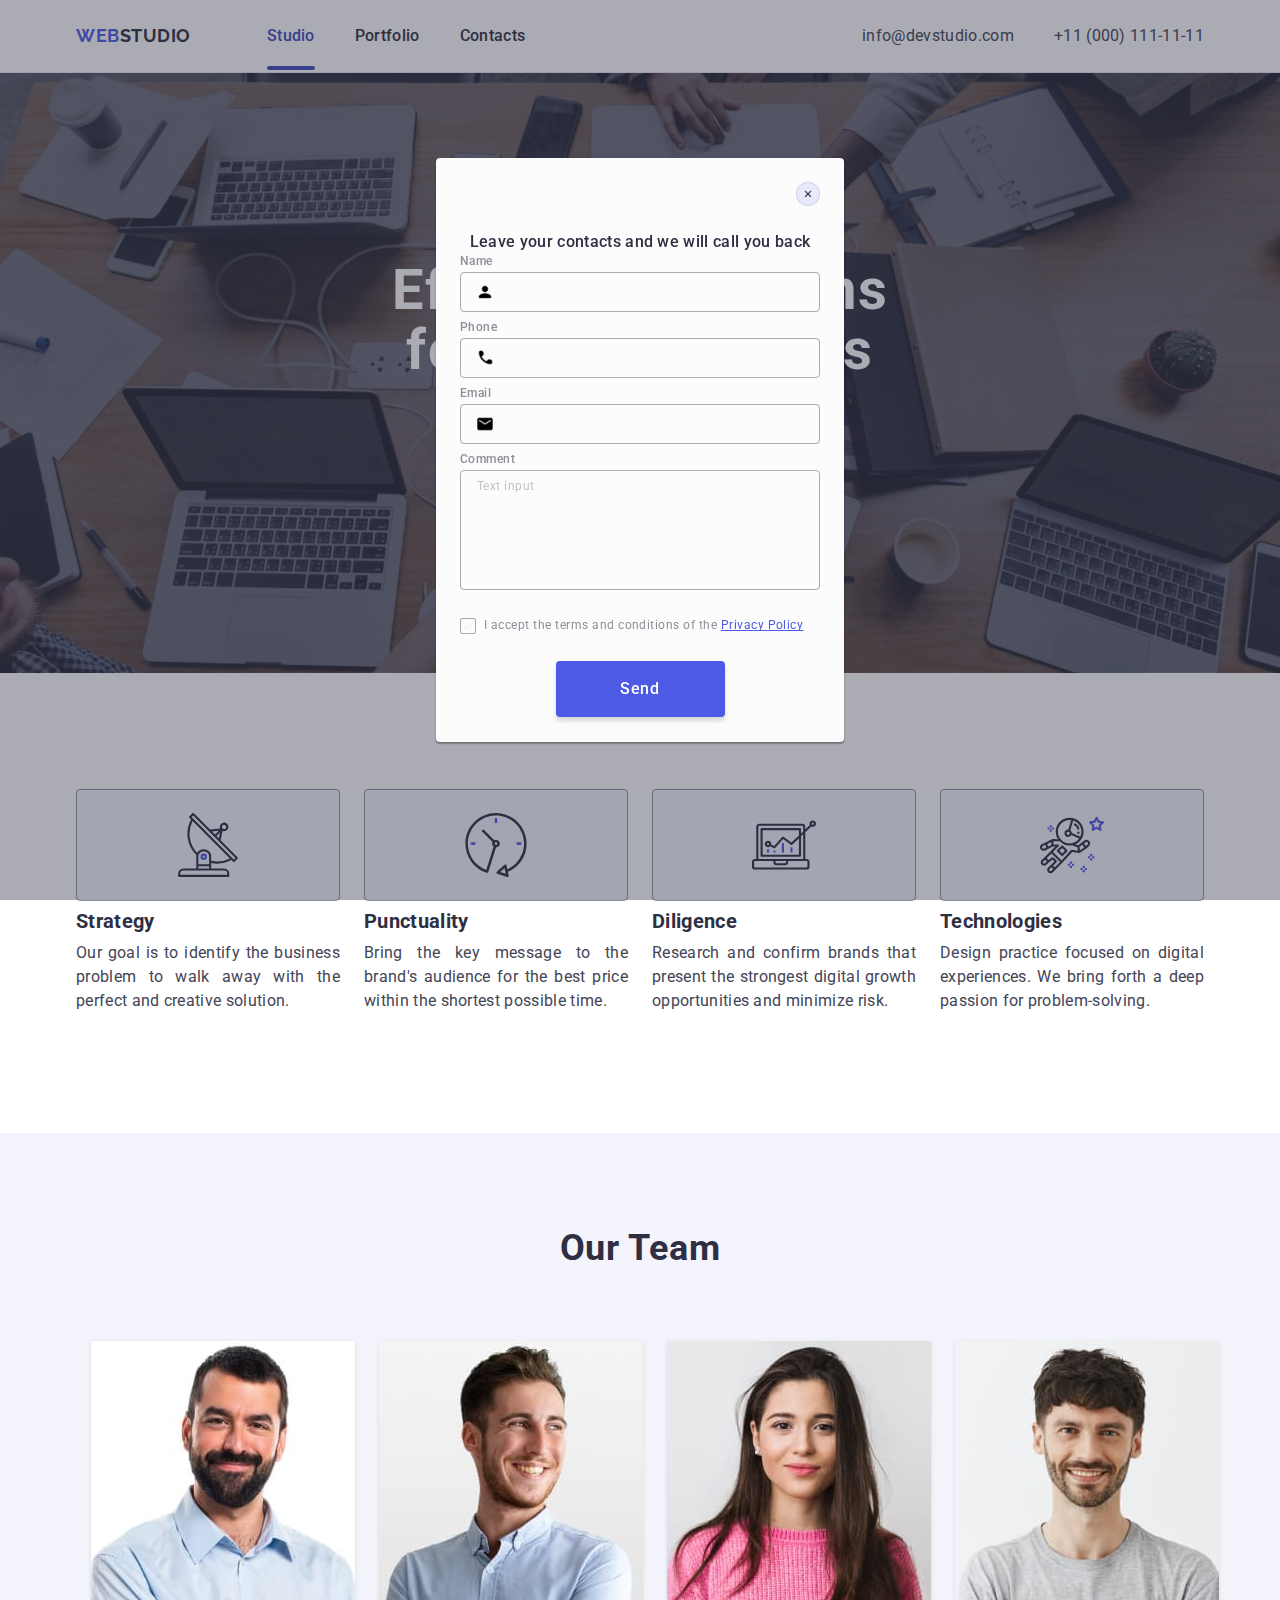
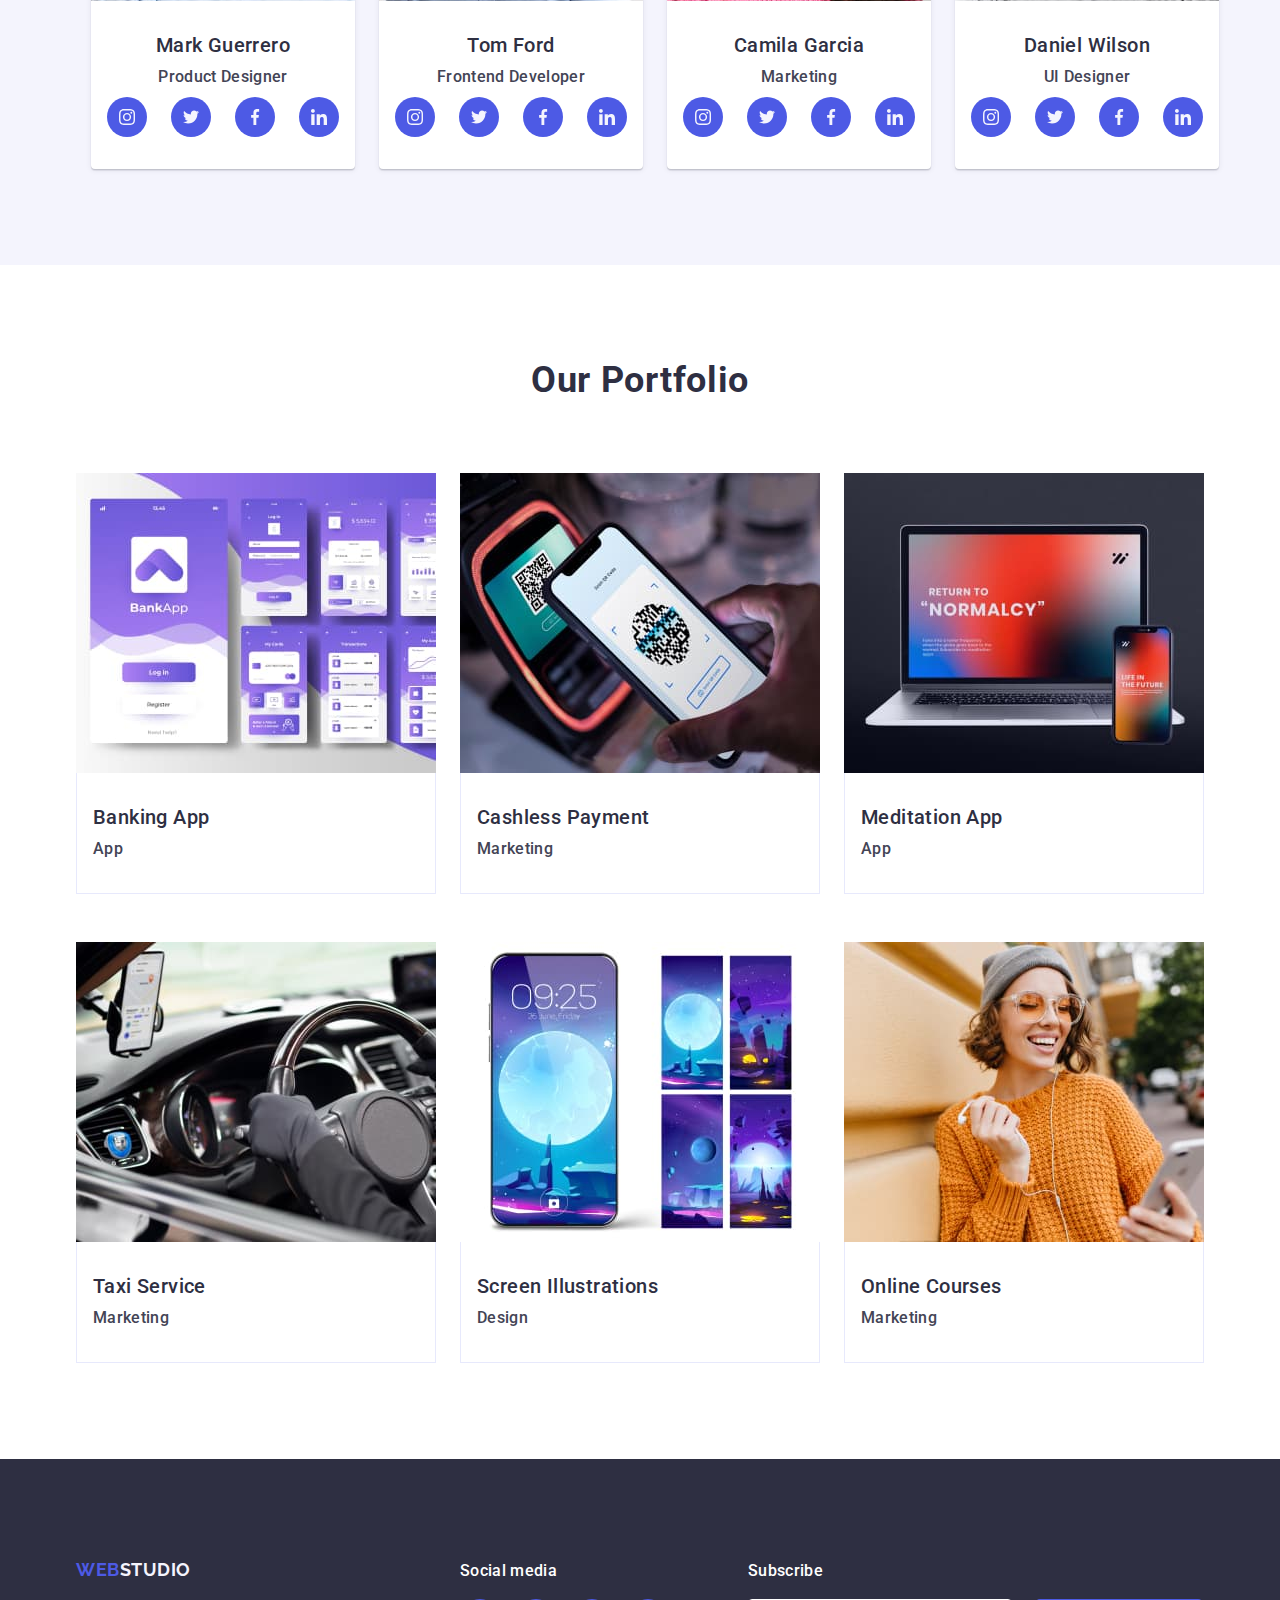
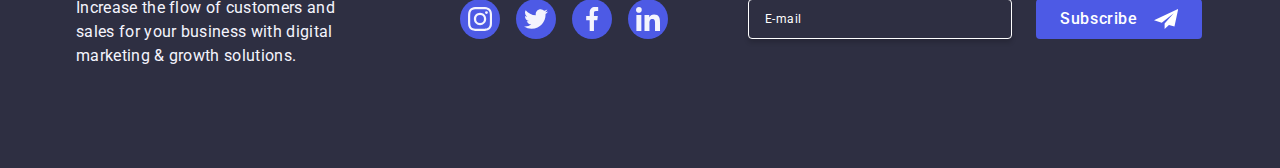
<file: index.html>
<!DOCTYPE html>
<html lang="en">
  <head>
    <meta charset="UTF-8" />
    <meta name="viewport" content="width=device-width, initial-scale=1.0" />
    <title>Effective Solutions for Your Business</title>
    <link
      rel="stylesheet"
      href="https://cdnjs.cloudflare.com/ajax/libs/modern-normalize/2.0.0/modern-normalize.min.css"
    />
    <link rel="preconnect" href="https://fonts.googleapis.com" />
    <link rel="preconnect" href="https://fonts.gstatic.com" crossorigin />
    <link
      href="https://fonts.googleapis.com/css2?family=Raleway:wght@700&family=Roboto:wght@400;500;700&display=swap"
      rel="stylesheet"
    />
    <link rel="stylesheet" href="./css/stylesmobilefirst.css" />
  </head>
  <body>
    <!-- Header section-->
    <header class="page-header">
      <div class="container page-header-container">
        <nav class="page-navigation">
          <a class="logo" href="./index.html">
            Web<span class="studio-color-header">Studio</span></a
          >
          <ul class="menu">
            <li class="menu-item">
              <a class="menu-link studio" href="./index.html">Studio</a>
            </li>
            <li class="menu-item">
              <a class="menu-link" href="">Portfolio</a>
            </li>
            <li class="menu-item">
              <a class="menu-link" href="">Contacts</a>
            </li>
          </ul>
        </nav>
        <button class="menu-open-btn" type="button">
          <svg
            class="menu-open-btn-icon"
            width="24"
            height="24"
            aria-label="mobile menu open icon"
          >
          <use href="./images/icons/icons.svg#icon-burger"></use>
          </svg>
        </button>
        <address class="page-comunikation">
          <ul class="adress-menu">
            <li>
              <a class="adress-link" href="mailto:info@devstudio.com">
                info@devstudio.com
              </a>
            </li>
            <li>
              <a class="adress-link" href="tel:+110001111111">
                +11 (000) 111-11-11</a
              >
            </li>
          </ul>
        </address>
      </div>
    </header>
    <main>
      <!-- Hero section -->
      <section class="section-hero">
        <div class="container hero-container">
          <h1 class="section-hero-title">
            Effective Solutions for Your Business
          </h1>
          <button class="oder-service-btn" type="button">Order Service</button>
        </div>
      </section>
      <!-- Benefits section -->
      <section class="our-benefits-section">
        <div class="container benefits-container">
          <h2 class="sections-name visually-hidden">Our Benefits</h2>
          <ul class="benefits-menu">
            <li class="benefits-menu-item">
              <div class="icon-container">
                <svg width="64" height="64">
                  <use href="./images/icons/icons.svg#icon-antenna-1-1"></use>
                </svg>
              </div>
              <h3 class="benefits-category">Strategy</h3>
              <p class="benefits-text">
                Our goal is to identify the business problem to walk away with
                the perfect and creative solution.
              </p>
            </li>
            <li class="benefits-menu-item">
              <div class="icon-container">
                <svg width="64" height="64">
                  <use href="./images/icons/icons.svg#icon-clock-1-1"></use>
                </svg>
              </div>
              <h3 class="benefits-category">Punctuality</h3>
              <p class="benefits-text">
                Bring the key message to the brand's audience for the best price
                within the shortest possible time.
              </p>
            </li>
            <li class="benefits-menu-item">
              <div class="icon-container">
                <svg width="64" height="64">
                  <use href="./images/icons/icons.svg#icon-diagram-1"></use>
                </svg>
              </div>
              <h3 class="benefits-category">Diligence</h3>
              <p class="benefits-text">
                Research and confirm brands that present the strongest digital
                growth opportunities and minimize risk.
              </p>
            </li>
            <li class="benefits-menu-item">
              <div class="icon-container">
                <svg width="64" height="64">
                  <use href="./images/icons/icons.svg#icon-astronaut-1-1"></use>
                </svg>
              </div>
              <h3 class="benefits-category">Technologies</h3>
              <p class="benefits-text">
                Design practice focused on digital experiences. We bring forth a
                deep passion for problem-solving.
              </p>
            </li>
          </ul>
        </div>
      </section>
      <!-- Our team section -->
      <section class="our-team-section">
        <div class="container our-team-container">
          <h2 class="our-team-sections-name">Our Team</h2>
          <ul class="our-team-menu">
            <li class="our-team-menu-item">
              <img
                srcset="
                  ./images/our_team/mark_guerrero.jpg    1x,
                  ./images/our_team/mark_guerrero@2x.jpg 2x
                "
                src="./images/our_team/mark_guerrero.jpg"
                alt="Mark Guerrero avatar"
                width="264"
                height="260"
              />
              <div class="container team-name">
                <h3 class="team-category">Mark Guerrero</h3>
                <p class="team-category-text">Product Designer</p>
                <ul class="team-icon-list">
                  <li class="team-icon-list-item">
                    <a href="" class="social-link">
                      <svg class="social-link-icon" width="16" height="16">
                        <use
                          href="./images/icons/icons.svg#icon-instagram-2-1"
                        ></use>
                      </svg>
                    </a>
                  </li>
                  <li class="team-icon-list-item">
                    <a href="" class="social-link">
                      <svg class="social-link-icon" width="16" height="16">
                        <use
                          href="./images/icons/icons.svg#icon-twitter-1-1"
                        ></use>
                      </svg>
                    </a>
                  </li>
                  <li class="team-icon-list-item">
                    <a href="" class="social-link">
                      <svg class="social-link-icon" width="16" height="16">
                        <use
                          href="./images/icons/icons.svg#icon-facebook-1-1"
                        ></use>
                      </svg>
                    </a>
                  </li>
                  <li class="team-icon-list-item">
                    <a href="" class="social-link">
                      <svg class="social-link-icon" width="16" height="16">
                        <use
                          href="./images/icons/icons.svg#icon-linkedin-1-1"
                        ></use>
                      </svg>
                    </a>
                  </li>
                </ul>
              </div>
            </li>
            <li class="our-team-menu-item">
              <img
                srcset="
                  ./images/our_team/tom_ford.jpg    1x,
                  ./images/our_team/tom_ford@2x.jpg 2x
                "
                src="./images/our_team/tom_ford.jpg"
                alt="Tom For avatar"
                width="264"
                height="260"
              />
              <div class="container team-name">
                <h3 class="team-category">Tom Ford</h3>
                <p class="team-category-text">Frontend Developer</p>
                <ul class="team-icon-list">
                  <li class="team-icon-list-item">
                    <a href="" class="social-link">
                      <svg class="social-link-icon" width="16" height="16">
                        <use
                          href="./images/icons/icons.svg#icon-instagram-2-1"
                        ></use>
                      </svg>
                    </a>
                  </li>
                  <li class="team-icon-list-item">
                    <a href="" class="social-link">
                      <svg class="social-link-icon" width="16" height="16">
                        <use
                          href="./images/icons/icons.svg#icon-twitter-1-1"
                        ></use>
                      </svg>
                    </a>
                  </li>
                  <li class="team-icon-list-item">
                    <a href="" class="social-link">
                      <svg class="social-link-icon" width="16" height="16">
                        <use
                          href="./images/icons/icons.svg#icon-facebook-1-1"
                        ></use>
                      </svg>
                    </a>
                  </li>
                  <li class="team-icon-list-item">
                    <a href="" class="social-link">
                      <svg class="social-link-icon" width="16" height="16">
                        <use
                          href="./images/icons/icons.svg#icon-linkedin-1-1"
                        ></use>
                      </svg>
                    </a>
                  </li>
                </ul>
              </div>
            </li>
            <li class="our-team-menu-item">
              <img
                srcset="
                  ./images/our_team/camila_garcia.jpg    1x,
                  ./images/our_team/camila_garcia@2x.jpg 2x
                "
                src="./images/our_team/camila_garcia.jpg"
                alt="Camila Garcia avatar"
                width="264"
                height="260"
              />
              <div class="container team-name">
                <h3 class="team-category">Camila Garcia</h3>
                <p class="team-category-text">Marketing</p>
                <ul class="team-icon-list">
                  <li class="team-icon-list-item">
                    <a href="" class="social-link">
                      <svg class="social-link-icon" width="16" height="16">
                        <use
                          href="./images/icons/icons.svg#icon-instagram-2-1"
                        ></use>
                      </svg>
                    </a>
                  </li>
                  <li class="team-icon-list-item">
                    <a href="" class="social-link">
                      <svg class="social-link-icon" width="16" height="16">
                        <use
                          href="./images/icons/icons.svg#icon-twitter-1-1"
                        ></use>
                      </svg>
                    </a>
                  </li>
                  <li class="team-icon-list-item">
                    <a href="" class="social-link">
                      <svg class="social-link-icon" width="16" height="16">
                        <use
                          href="./images/icons/icons.svg#icon-facebook-1-1"
                        ></use>
                      </svg>
                    </a>
                  </li>
                  <li class="team-icon-list-item">
                    <a href="" class="social-link">
                      <svg class="social-link-icon" width="16" height="16">
                        <use
                          href="./images/icons/icons.svg#icon-linkedin-1-1"
                        ></use>
                      </svg>
                    </a>
                  </li>
                </ul>
              </div>
            </li>
            <li class="our-team-menu-item">
              <img
                srcset="
                  ./images/our_team/daniel_wilson.jpg    1x,
                  ./images/our_team/daniel_wilson@2x.jpg 2x
                "
                src="./images/our_team/daniel_wilson.jpg"
                alt="Daniel Wilson avatar"
                width="264"
                height="260"
              />
              <div class="container team-name">
                <h3 class="team-category">Daniel Wilson</h3>
                <p class="team-category-text">UI Designer</p>
                <ul class="team-icon-list">
                  <li class="team-icon-list-item">
                    <a href="" class="social-link">
                      <svg class="social-link-icon" width="16" height="16">
                        <use
                          href="./images/icons/icons.svg#icon-instagram-2-1"
                        ></use>
                      </svg>
                    </a>
                  </li>
                  <li class="team-icon-list-item">
                    <a href="" class="social-link">
                      <svg class="social-link-icon" width="16" height="16">
                        <use
                          href="./images/icons/icons.svg#icon-twitter-1-1"
                        ></use>
                      </svg>
                    </a>
                  </li>
                  <li class="team-icon-list-item">
                    <a href="" class="social-link">
                      <svg class="social-link-icon" width="16" height="16">
                        <use
                          href="./images/icons/icons.svg#icon-facebook-1-1"
                        ></use>
                      </svg>
                    </a>
                  </li>
                  <li class="team-icon-list-item">
                    <a href="" class="social-link">
                      <svg class="social-link-icon" width="16" height="16">
                        <use
                          href="./images/icons/icons.svg#icon-linkedin-1-1"
                        ></use>
                      </svg>
                    </a>
                  </li>
                </ul>
              </div>
            </li>
          </ul>
        </div>
      </section>
      <!-- Our Portfolio section-->
      <section class="our-portfolio-section">
        <div class="container our-portfolio-container">
          <h2 class="our-portfolio-sections-name">Our Portfolio</h2>
          <ul class="menu-portfolio">
            <li class="menu-portfolio-item">
              <div class="overlay">
                <picture>
                  <source
                    srcset="
                      ./images/our_portfolio/banking_app_desc.jpg    1x,
                      ./images/our_portfolio/banking_app_desc@2x.jpg 2x
                    "
                    media="(min-width: 1200px)"
                  />
                  <source
                    srcset="
                      ./images/our_portfolio/banking_app_tabl.jpg    1x,
                      ./images/our_portfolio/banking_app_tabl@2x.jpg 2x
                    "
                    media="(min-width: 768px)"
                  />
                  <source
                    srcset="
                      ./images/our_portfolio/banking_app_mob.jpg    1x,
                      ./images/our_portfolio/banking_app_mob@2x.jpg 2x
                    "
                    media="(max-width: 767px)"
                  />
                  <img
                    src="./images/our_portfolio/banking_app.jpg"
                    alt="banking avatar"
                  />
                </picture>

                <p class="portfolio-overlay-text">
                  14 Stylish and User-Friendly App Design Concepts · Task
                  Manager App · Calorie Tracker App · Exotic Fruit Ecommerce App
                  · Cloud Storage App"
                </p>
              </div>
              <div class="container portfolio-name">
                <h3 class="portfolio-categori">Banking App</h3>
                <p class="portfolio-text">App</p>
              </div>
            </li>
            <li class="menu-portfolio-item">
              <div class="overlay">
                <picture>
                  <source
                    srcset="
                      ./images/our_portfolio/cashless_payment_desc.jpg    1x,
                      ./images/our_portfolio/cashless_payment_desc@2x.jpg 2x
                    "
                    media="(min-width: 1200px)"
                  />
                  <source
                    srcset="
                      ./images/our_portfolio/cashless_payment_tabl.jpg    1x,
                      ./images/our_portfolio/cashless_payment_tabl@2x.jpg 2x
                    "
                    media="(min-width: 768px)"
                  />
                  <source
                    srcset="
                      ./images/our_portfolio/cashless_payment_mob.jpg    1x,
                      ./images/our_portfolio/cashless_payment_mob@2x.jpg 2x
                    "
                    media="(max-width: 767px)"
                  />
                  <img
                    src="./images/our_portfolio/cashless_payment.jpg"
                    alt="payment avatar"
                  />
                </picture>
                <p class="portfolio-overlay-text">
                  14 Stylish and User-Friendly App Design Concepts · Task
                  Manager App · Calorie Tracker App · Exotic Fruit Ecommerce App
                  · Cloud Storage App"
                </p>
              </div>
              <div class="container portfolio-name">
                <h3 class="portfolio-categori">Cashless Payment</h3>
                <p class="portfolio-text">Marketing</p>
              </div>
            </li>
            <li class="menu-portfolio-item">
              <div class="overlay">
                <picture>
                  <source
                    srcset="
                      ./images/our_portfolio/meditaton_app_desc.jpg    1x,
                      ./images/our_portfolio/meditaton_app_desc@2x.jpg 2x
                    "
                    media="(min-width: 1200px)"
                  />
                  <source
                    srcset="
                      ./images/our_portfolio/meditaton_app_tabl.jpg    1x,
                      ./images/our_portfolio/meditaton_app_tabl@2x.jpg 2x
                    "
                    media="(min-width: 768px)"
                  />
                  <source
                    srcset="
                      ./images/our_portfolio/meditaton_app_mob.jpg    1x,
                      ./images/our_portfolio/meditaton_app_mob@2x.jpg 2x
                    "
                    media="(max-width: 767px)"
                  />
                  <img
                    src="./images/our_portfolio/meditaton_app.jpg"
                    alt="meditation avatar"
                  />
                </picture>

                <p class="portfolio-overlay-text">
                  14 Stylish and User-Friendly App Design Concepts · Task
                  Manager App · Calorie Tracker App · Exotic Fruit Ecommerce App
                  · Cloud Storage App"
                </p>
              </div>
              <div class="container portfolio-name">
                <h3 class="portfolio-categori">Meditation App</h3>
                <p class="portfolio-text">App</p>
              </div>
            </li>
            <li class="menu-portfolio-item">
              <div class="overlay">
                <picture>
                  <source
                    srcset="
                      ./images/our_portfolio/taxi_service_desc.jpg    1x,
                      ./images/our_portfolio/taxi_service_desc@2x.jpg 2x
                    "
                    media="(min-width: 1200px)"
                  />
                  <source
                    srcset="
                      ./images/our_portfolio/taxi_service_tabl.jpg    1x,
                      ./images/our_portfolio/taxi_service_tabl@2x.jpg 2x
                    "
                    media="(min-width: 768px )"
                  />
                  <source
                    srcset="
                      ./images/our_portfolio/taxi_service_mob.jpg    1x,
                      ./images/our_portfolio/taxi_service_mob@2x.jpg 2x
                    "
                    media="(max-width: 767px)"
                  />
                  <img
                    src="./images/our_portfolio/taxi_service.jpg"
                    alt="taxi avatar"
                  />
                </picture>

                <p class="portfolio-overlay-text">
                  14 Stylish and User-Friendly App Design Concepts · Task
                  Manager App · Calorie Tracker App · Exotic Fruit Ecommerce App
                  · Cloud Storage App"
                </p>
              </div>
              <div class="container portfolio-name">
                <h3 class="portfolio-categori">Taxi Service</h3>
                <p class="portfolio-text">Marketing</p>
              </div>
            </li>
            <li class="menu-portfolio-item">
              <div class="overlay">
                <picture>
                  <source
                    srcset="
                      ./images/our_portfolio/screen_illustrations_desc.jpg    1x,
                      ./images/our_portfolio/screen_illustrations_desc@2x.jpg 2x
                    "
                    media="(min-width: 1200px)"
                  />
                  <source
                    srcset="
                      ./images/our_portfolio/screen_illustrations_tabl.jpg    1x,
                      ./images/our_portfolio/screen_illustrations_tabl@2x.jpg 2x
                    "
                    media="(min-width: 768px)"
                  />
                  <source
                    srcset="
                      ./images/our_portfolio/screen_illustrations_mob.jpg    1x,
                      ./images/our_portfolio/screen_illustrations_mob@2x.jpg 2x
                    "
                    media="(max-width: 767px)"
                  />
                  <img
                    src="./images/our_portfolio/screen_illustrations.jpg"
                    alt="illustration avatar"
                  />
                </picture>

                <p class="portfolio-overlay-text">
                  14 Stylish and User-Friendly App Design Concepts · Task
                  Manager App · Calorie Tracker App · Exotic Fruit Ecommerce App
                  · Cloud Storage App"
                </p>
              </div>

              <div class="container portfolio-name">
                <h3 class="portfolio-categori">Screen Illustrations</h3>
                <p class="portfolio-text">Design</p>
              </div>
            </li>
            <li class="menu-portfolio-item">
              <div class="overlay">
                <picture>
                  <source
                    srcset="
                      ./images/our_portfolio/online_courses_desc.jpg    1x,
                      ./images/our_portfolio/online_courses_desc@2x.jpg 2x
                    "
                    media="(min-width: 1200px)"
                  />
                  <source
                    srcset="
                      ./images/our_portfolio/online_courses_tabl.jpg    1x,
                      ./images/our_portfolio/online_courses_tabl@2x.jpg 2x
                    "
                    media="(min-width: 768px)"
                  />
                  <source
                    srcset="
                      ./images/our_portfolio/online_courses_mob.jpg    1x,
                      ./images/our_portfolio/online_courses_mob@2x.jpg 2x
                    "
                    media="(max-width: 767px)"
                  />
                  <img
                    src="./images/our_portfolio/online_courses.jpg"
                    alt="online avatar"
                  />
                </picture>

                <p class="portfolio-overlay-text">
                  14 Stylish and User-Friendly App Design Concepts · Task
                  Manager App · Calorie Tracker App · Exotic Fruit Ecommerce App
                  · Cloud Storage App"
                </p>
              </div>
              <div class="container portfolio-name">
                <h3 class="portfolio-categori">Online Courses</h3>
                <p class="portfolio-text">Marketing</p>
              </div>
            </li>
          </ul>
        </div>
      </section>
    </main>
    <!-- Description section -->
    <footer class="page-footer">
      <div class="container footer-container">
        <div class="footer-logo-container">
          <a class="footer-logo" href="./index.html">
            Web<span class="studio-color">Studio</span>
          </a>
          <p class="footer-text">
            Increase the flow of customers and sales for your business with
            digital marketing & growth solutions.
          </p>
        </div>
        <div class="footer-social-container">
          <p class="footer-social">Social media</p>
          <ul class="footer-icon-list">
            <li class="footer-icon-list-item">
              <a href="" class="footer-social-link">
                <svg class="social-link-icon" width="24" height="24">
                  <use href="./images/icons/icons.svg#icon-instagram-2-1"></use>
                </svg>
              </a>
            </li>
            <li class="footer-icon-list-item">
              <a href="" class="footer-social-link">
                <svg class="social-link-icon" width="24" height="24">
                  <use href="./images/icons/icons.svg#icon-twitter-1-1"></use>
                </svg>
              </a>
            </li>
            <li class="footer-icon-list-item">
              <a href="" class="footer-social-link">
                <svg class="social-link-icon" width="24" height="24">
                  <use href="./images/icons/icons.svg#icon-facebook-1-1"></use>
                </svg>
              </a>
            </li>
            <li class="footer-icon-list-item">
              <a href="" class="footer-social-link">
                <svg class="social-link-icon" width="24" height="24">
                  <use href="./images/icons/icons.svg#icon-linkedin-1-1"></use>
                </svg>
              </a>
            </li>
          </ul>
        </div>
        <div class="footer-subscribe-block">
          <p class="footer-subscribe-text">Subscribe</p>
          <form class="footer-subscribe-form">
            <label class="footer-subscribe-label"
              ><input
                class="footer-subscribe-input"
                type="email"
                name="subscribe"
                placeholder="E-mail"
            /></label>
            <button class="footer-subscribe-button" type="submit">
              Subscribe
              <svg
                class="subscribe-button-icon"
                width="24"
                height="24"
                aria-label="icon-icon-send"
              >
                <use href="./images/icons/icons.svg#icon-icon-send"></use>
              </svg>
            </button>
          </form>
        </div>
      </div>
    </footer>
    <!-- Backdrop -->
    <div class="backdrop is-open">
      <div class="modal">
        <button class="modal-close-btn" type="button">
          <svg
            class="modal-close-btn-icon"
            width="8"
            height="8"
            aria-label="close icon"
          >
            <use href="./images/icons/icons.svg#icon-close"></use>
          </svg>
        </button>
        <p class="review-form-description">
          Leave your contacts and we will call you back
        </p>
        <form class="review-form">
          <div class="review-form-field-wrapper">
            <label for="user-name" class="review-form-field-label">Name</label>

            <div class="review-form-input-wrapper">
              <input
                type="text"
                class="review-form-input"
                name="user-name"
                id="user-name"
                pattern="[a-zA-Zа-яА-ЯіІїЇєЄґҐʼ]+"
                title="Alla"
                required
              />
              <svg class="review-form-field-icon" width="18" height="24">
                <use href="./images/icons/icons.svg#icon-user-avatar"></use>
              </svg>
            </div>
          </div>
          <div class="review-form-field-wrapper">
            <label for="user-phone" class="review-form-field-label">
              Phone
            </label>
            <div class="review-form-input-wrapper">
              <input
                type="tel"
                class="review-form-input"
                name="user-phone"
                id="user-phone"
                pattern="[0-9]{3}-[0-9]{3}-[0-9]{2}-[0-9]{2}"
                title="xxx-xxx-xx-xx"
                required
              />
              <svg class="review-form-field-icon" width="18" height="24">
                <use href="./images/icons/icons.svg#icon-phone"></use>
              </svg>
            </div>
          </div>
          <div class="review-form-field-wrapper">
            <label for="user-email" class="review-form-field-label">
              Email
            </label>
            <div class="review-form-input-wrapper">
              <input
                type="email"
                class="review-form-input"
                name="user-email"
                id="user-email"
                required
              />
              <svg class="review-form-field-icon" width="18" height="24">
                <use href="./images/icons/icons.svg#icon-email"></use>
              </svg>
            </div>
          </div>
          <div class="textarea-review-form-field-wrapper">
            <label for="user-comment" class="review-form-field-label">
              Comment
            </label>
            <textarea
              class="review-form-message"
              name="user-comment"
              id="user-comment"
              placeholder="Text input"
              required
            ></textarea>
          </div>
          <div class="review-form-checkbox-wrapper">
            <input
              type="checkbox"
              class="review-form-privacy-checkbox visually-hidden"
              id="user-privacy"
              name="user-privacy"
              value="true"
              required
            />
            <label for="user-privacy" class="review-form-checkbox-label">
              <span class="review-form-own-checkbox">
                <svg
                  class="review-form-own-checkbox-icon"
                  width="10"
                  height="8"
                >
                  <use href="./images/icons/icons.svg#icon-checkmark"></use>
                </svg>
              </span>
              <span>
                I accept the terms and conditions of the
                <a class="privacy-policy-link" href="">Privacy Policy</a>
              </span>
            </label>
          </div>
          <button class="review-form-submit-btn" type="submit">Send</button>
        </form>
      </div>
    </div>
    <!-- Mobile menu -->
    <div class="mobile-menu is-open">
      <div class="container-mobile-menu-container">
        <button class="mobile-menu-close-btn" type="button">
          <svg
            class="mobile-menu-close-btn-icon"
            width="8"
            height="8"
            aria-label="close icon"
          >
            <use href="./images/icons/icons.svg#icon-close"></use>
          </svg>
        </button>
        <ul class="mobile-nav-menu">
          <li class="mobile-menu-item">
            <a class="mobile-menu-link studio" href="./index.html">Studio</a>
          </li>
          <li class="mobile-menu-item">
            <a class="mobile-menu-link" href="">Portfolio</a>
          </li>
          <li class="mobile-menu-item">
            <a class="mobile-menu-link" href="">Contacts</a>
          </li>
        </ul>
      </div>
      <div class="mobile-menu-container-address">
        <address class="mobile-address-nav">
          <ul class="mobile-address-menu">
            <li class="mobile-address-menu-item">
              <a
                class="mobile-address-item address-active"
                href="tel:+110001111111"
              >
                +11 (000) 111-11-11
              </a>
            </li>
            <li class="mobile-address-menu-item">
              <a class="mobile-address-item" href="mailto:info@devstudio.com">
                info@devstudio.com
              </a>
            </li>
          </ul>
        </address>
        <ul class="mobile-icon-list">
          <li class="mobile-icon-list-item">
            <a href="" class="mobile-social-link">
              <svg class="social-link-icon" width="24" height="24">
                <use href="./images/icons/icons.svg#icon-instagram-2-1"></use>
              </svg>
            </a>
          </li>
          <li class="mobile-icon-list-item">
            <a href="" class="mobile-social-link">
              <svg class="social-link-icon" width="24" height="24">
                <use href="./images/icons/icons.svg#icon-twitter-1-1"></use>
              </svg>
            </a>
          </li>
          <li class="mobile-icon-list-item">
            <a href="" class="mobile-social-link">
              <svg class="social-link-icon" width="24" height="24">
                <use href="./images/icons/icons.svg#icon-facebook-1-1"></use>
              </svg>
            </a>
          </li>
          <li class="mobile-icon-list-item">
            <a href="" class="mobile-social-link">
              <svg class="social-link-icon" width="24" height="24">
                <use href="./images/icons/icons.svg#icon-linkedin-1-1"></use>
              </svg>
            </a>
          </li>
        </ul>
      </div>
    </div>
  </body>
</html>
</file>
<file: css/stylesmobilefirst.css>
h1,
h2,
h3,
h4,
h5,
h6,
p {
  margin-top: 0;
  margin-bottom: 0;
}
ul,
ol {
  list-style-type: none;
  margin: 0;
  padding: 0;
}
a {
  text-decoration: none;
}
img {
  display: block;
  max-width: 100%;
  height: auto;
}
body {
  font-family: "Roboto", sans-serif;
  font-weight: 500;
  font-size: 16px;
  line-height: 1.5;
  letter-spacing: 0.02em;
  color: #434455;
  background-color: #ffffff;
}
.visually-hidden {
  position: absolute;
  width: 1px;
  height: 1px;
  margin: -1px;
  border: 0;
  padding: 0;
  white-space: nowrap;
  clip-path: inset(100%);
  clip: rect(0 0 0 0);
  overflow: hidden;
}
.container {
  max-width: 320px;
  padding: 0 16px;
  margin: 0 auto;
}
@media screen and (min-width: 768px) {
  .container {
    max-width: 768px;
  }
}

@media screen and (min-width: 1158px) {
  .container {
    max-width: 1158px;
    padding: 0 15px;
  }
}
/* Header styles */
.menu,
.page-comunikation {
  display: none;
}
.page-header {
  border-bottom: 1px solid #e7e9fc;
  box-shadow: 0 1px 6px 0 rgba(46, 47, 66, 0.08),
    0 1px 1px 0 rgba(46, 47, 66, 0.16), 0 2px 1px 0 rgba(46, 47, 66, 0.08);
  background-color: #ffffff;
}
.page-header-container {
  display: flex;
  align-items: center;
  justify-content: space-between;
}
.logo {
  font-family: "Raleway", sans-serif;
  font-weight: 700;
  font-size: 18px;
  line-height: 1.17;
  letter-spacing: 0.03em;
  text-transform: uppercase;
  color: #4d5ae5;
  padding: 17px 0;
}
.studio-color-header {
  color: #2e2f42;
}

.menu-open-btn {
  background-color: transparent;
  border: none;
  padding: 0;
  line-height: 0;
  cursor: pointer;
  padding-top: 16px;
  padding-bottom: 16px;
}
.menu-open-btn-icon {
  stroke: #111111;
}

@media screen and (min-width: 768px) {
  .menu-open-btn {
    display: none;
  }
  .page-navigation {
    display: flex;
    align-items: center;
  }
  .logo {
    margin-right: 120px;
  }
  .menu {
    display: flex;
    gap: 40px;
  }
  .menu-link {
    color: #404bbf;
  }
  .menu-item,
  .menu-link {
    font-weight: 500;
    font-size: 16px;
    line-height: 1.5;
    letter-spacing: 0.02em;
    color: #2e2f42;
    padding-top: 24px;
    padding-bottom: 24px;
    transition: color 250ms cubic-bezier(0.4, 0, 0.2, 1);
  }
  .menu-link:hover,
  .menu-link:focus {
    color: #404bbf;
  }
  .studio {
    position: relative;
    color: #404bbf;
  }
  .studio::after {
    content: "";
    border-radius: 2px;
    bottom: -1px;
    display: flex;
    position: absolute;
    width: 48px;
    height: 4px;
    left: 0;
    background: #404bbf;
    transition: color 250ms cubic-bezier(0.4, 0, 0.2, 1);
  }
  .menu .page-comunikation .adress-menu {
    font-style: normal;
  }
  .page-comunikation {
    display: block;
  }
  .adress-menu {
    display: flex;
    flex-direction: column;
    font-family: "Roboto", sans-serif;
    font-weight: 400;
    font-size: 12px;
    line-height: 1.17;
    letter-spacing: 0.04em;
    color: #434455;
    gap: 12px;
  }
  .adress-link {
    font-weight: 400;
    font-size: 12px;
    font-style: normal;
    line-height: 1.17;
    letter-spacing: 0.04em;
    color: #434455;
  }
  .adress-link:hover,
  .adress-link:focus {
    color: #404bbf;
  }
}
@media screen and (min-width: 1158px) {
  .logo {
    margin-right: 76px;
  }
  .adress-menu {
    flex-direction: row;
    gap: 40px;
  }
  .adress-link {
    font-size: 16px;
    line-height: 1.5;
    letter-spacing: 0.02em;
    padding-top: 24px;
    padding-bottom: 24px;
  }
}

/* Hero section style */
.section-hero {
  background-image: linear-gradient(
      rgba(46, 47, 66, 0.7),
      rgba(46, 47, 66, 0.7)
    ),
    url(../images/hero_foto/people_office_mob.jpg);
  max-width: 767px;
  margin-left: auto;
  margin-right: auto;
  background-repeat: no-repeat;
  background-position: center;
  background-size: cover;
  background-origin: padding-box;
  background-clip: padding-box;
  background-color: #2e2f42;
  padding-top: 72px;
  padding-bottom: 72px;
}
.section-hero-title {
  font-weight: 700;
  font-size: 36px;
  line-height: 1.11;
  letter-spacing: 0.02em;
  text-align: center;
  color: #ffffff;
  max-width: 216px;
  margin-left: auto;
  margin-right: auto;
  margin-bottom: 72px;
}
.oder-service-btn {
  font-family: "Roboto", sans-serif;
  font-weight: 500;
  font-size: 16px;
  line-height: 1.5;
  letter-spacing: 0.04em;
  color: #ffffff;
  background: #4d5ae5;
  cursor: pointer;
  border: none;
  border-radius: 4px;
  padding: 16px 32px;
  min-width: 169px;
  height: 56px;
  display: block;
  margin-left: auto;
  margin-right: auto;
  transition: background-color 250ms cubic-bezier(0.4, 0, 0.2, 1);
}
.oder-service-btn:hover,
.oder-service-btn:focus {
  background: #404bbf;
}
@media screen and (min-resolution: 192dpi) and (max-width: 767px) {
  .section-hero {
    background-image: linear-gradient(
        rgba(46, 47, 66, 0.7),
        rgba(46, 47, 66, 0.7)
      ),
      url(../images/hero_foto/people_office_mob@2x.jpg);
  }
}
@media screen and (min-width: 768px) {
  .section-hero {
    max-width: 1200px;
    background-image: linear-gradient(
        rgba(46, 47, 66, 0.7),
        rgba(46, 47, 66, 0.7)
      ),
      url(../images/hero_foto/people_office_tablet.jpg);
  }
  .section-hero-title {
    font-size: 56px;
    line-height: 1.07;
    text-align: center;
    min-width: 496px;
    margin-left: auto;
    margin-right: auto;
    margin-bottom: 36px;
  }
}
@media screen and (min-resolution: 192dpi) and (min-width: 768px) {
  .section-hero {
    background-image: linear-gradient(
        rgba(46, 47, 66, 0.7),
        rgba(46, 47, 66, 0.7)
      ),
      url(../images/hero_foto/people_office_tablet@2x.jpg);
  }
}
@media screen and (min-width: 1200px) {
  .section-hero {
    max-width: 1440px;
    background-image: linear-gradient(
        rgba(46, 47, 66, 0.7),
        rgba(46, 47, 66, 0.7)
      ),
      url(../images/hero_foto/people_office_desctop.jpg);
    padding-top: 188px;
    padding-bottom: 188px;
  }
  .section-hero-title {
    margin-bottom: 48px;
  }
}
@media screen and (min-resolution: 192dpi) and (min-width: 1200px) {
  .section-hero {
    background-image: linear-gradient(
        rgba(46, 47, 66, 0.7),
        rgba(46, 47, 66, 0.7)
      ),
      url(../images/hero_foto/people_office_desctop@2x.jpg);
  }
}

/* Benefits section */
.icon-container {
  display: none;
}
.our-benefits-section {
  padding: 96px 0;
}
.benefits-menu {
  display: flex;
  flex-wrap: wrap;
  min-width: 264px;
  gap: 72px;
}
.benefits-category {
  font-weight: 700;
  font-size: 36px;
  line-height: 1.11em;
  text-align: center;
  color: #2e2f42;
  margin-bottom: 8px;
}
.benefits-category:last-child {
  margin-bottom: 0;
}
.benefits-text {
  text-align: justify;
}
@media screen and (min-width: 768px) {
  .benefits-menu {
    min-width: 736px;
    display: flex;
    flex-wrap: wrap;
    column-gap: 24px;
    row-gap: 72px;
  }
  .benefits-menu-item {
    width: calc((100% - 24px) / 2);
  }
  .benefits-item:last-child {
    margin-bottom: 8px;
  }
  .benefits-category {
    text-align: start;
  }
}

@media screen and (min-width: 1200px) {
  .our-benefits-section {
    min-width: 1128px;
    padding-top: 116px;
    padding-bottom: 120px;
  }
  .benefits-menu {
    padding-left: 0;
  }
  .benefits-menu-item {
    min-width: 264px;
    flex-wrap: wrap;
    width: calc((100% - 72px) / 4);
  }
  .icon-container {
    display: flex;
    justify-content: center;
    align-items: center;
    border: 1px solid #8e8f99;
    border-radius: 4px;
    width: 264px;
    height: 112px;
    margin-bottom: 8px;
    background: #f4f4fd;
  }
  .benefits-category {
    font-size: 20px;
    line-height: 1.2;
    color: #2e2f42;
    margin-bottom: 8px;
  }
  .benefits-text {
    font-weight: 400;
  }
}
/* Our Team */
.our-team-section {
  background-color: #f4f4fd;
  text-align: center;
  padding: 96px 0;
}
.our-team-sections-name {
  min-width: 162px;
  font-weight: 700;
  font-size: 36px;
  line-height: 1.11;
  text-align: center;
  letter-spacing: 0.02em;
  text-transform: capitalize;
  color: #2e2f42;
  display: block;
  margin-left: auto;
  margin-right: auto;
  margin-bottom: 72px;
}
.our-team-menu {
  display: flex;
  flex-wrap: wrap;
  gap: 72px;
  justify-content: center;
}
.our-team-menu-item {
  background-color: #ffffff;
  border-radius: 0 0 4px 4px;
  box-shadow: 0 2px 1px 0 rgba(46, 47, 66, 0.08),
    0 1px 1px 0 rgba(46, 47, 66, 0.16), 0 1px 6px 0 rgba(46, 47, 66, 0.08);
}
.team-name {
  display: flex;
  flex-direction: column;
  text-align: center;
  padding: 32px 0;
  row-gap: 8px;
}
.team-category {
  font-weight: 500;
  font-size: 20px;
  line-height: 1.2;
  letter-spacing: 0.02em;
  color: #2e2f42;
}
.team-icon-list {
  display: flex;
  gap: 24px;
  justify-content: center;
  margin: 0 16px;
}
.team-icon-list-item {
  width: 40px;
  height: 40px;
}
.social-link {
  display: flex;
  justify-content: center;
  align-items: center;
  border-radius: 50%;
  width: 100%;
  height: 100%;
  fill: #f4f4fd;
  background-color: #4d5ae5;
  transition: background-color 250ms cubic-bezier(0.4, 0, 0.2, 1);
}
.social-link:hover,
.social-link:focus {
  background-color: #404bbf;
}
@media screen and (min-width: 768px) {
  .our-team-menu {
    min-width: 736px;
    column-gap: 24px;
    row-gap: 64px;
    justify-content: center;
  }
}
@media screen and (min-width: 1200px) {
  .our-team-menu {
    min-width: 1158px;
  }
}
/* Our Portfolio */
.our-portfolio-section {
  padding-top: 96px;
  padding-bottom: 96px;
  background-color: #fff;
}
.our-portfolio-sections-name {
  font-weight: 700;
  font-size: 36px;
  line-height: 1.11;
  text-align: center;
  letter-spacing: 0.02em;
  text-transform: capitalize;
  color: #2e2f42;
  margin-bottom: 72px;
}
.menu-portfolio {
  display: flex;
  flex-wrap: wrap;
  gap: 48px;
}
.menu-portfolio-item {
  transition: box-shadow 250ms cubic-bezier(0.4, 0, 0.2, 1);
}
.menu-portfolio-item:hover,
.menu-portfolio-item:focus,
.menu-portfolio-item:active {
  box-shadow: 0 2px 1px 0 rgba(46, 47, 66, 0.08),
    0 1px 1px 0 rgba(46, 47, 66, 0.16), 0 1px 6px 0 rgba(46, 47, 66, 0.08);
}
.overlay {
  position: relative;
  overflow: hidden;
  width: 100%;
}
.portfolio-overlay-text {
  position: absolute;
  top: 0;
  left: 0;
  width: 100%;
  height: 100%;
  overflow: auto;
  transform: translateY(100%);
  transition: transform 250ms cubic-bezier(0.4, 0, 0.2, 1);
  padding: 40px 32px;
  background-color: #4d5ae5;
  color: #f4f4fd;
  line-height: 1.5;
  letter-spacing: 0.02em;
}
.menu-portfolio-item:hover .portfolio-overlay-text {
  transform: translateY(0%);
}
.portfolio-name {
  row-gap: 8px;
  border-bottom: 1px solid #e7e9fc;
  border-left: 1px solid #e7e9fc;
  border-right: 1px solid #e7e9fc;
  padding: 32px 16px;
}
.portfolio-categori {
  font-weight: 500;
  font-size: 20px;
  line-height: 1.2;
  letter-spacing: 0.02em;
  color: #2e2f42;
  margin-bottom: 8px;
}
.portfolio-text {
  font-size: 16px;
  line-height: 1.5;
  letter-spacing: 0.02em;
  color: #434455;
}
@media screen and (min-width: 768px) {
  .menu-portfolio {
    min-width: 736px;
    column-gap: 24px;
    row-gap: 72px;
  }
  .menu-portfolio-item {
    width: calc((100% - 24px) / 2);
  }
}
@media screen and (min-width: 1200px) {
  .menu-portfolio {
    column-gap: 24px;
    row-gap: 48px;
  }
  .menu-portfolio-item {
    width: calc((100% - 48px) / 3);
  }
}
/* Description */

.page-footer {
  background: #2e2f42;
  background-size: cover;
  padding: 96px 0;
}
.footer-container {
  display: flex;
  align-items: center;
  flex-direction: column;
  gap: 72px;
}
.footer-logo-container {
  text-align: center;
}
.footer-logo {
  font-family: "Raleway", sans-serif;
  font-weight: 700;
  font-size: 18px;
  line-height: 1.17;
  letter-spacing: 0.03em;
  text-align: center;
  text-transform: uppercase;
  color: #4d5ae5;
  display: inline-block;
  margin-bottom: 18px;
}
.studio-color {
  color: #f4f4fd;
}
.footer-text {
  font-weight: 400;
  font-size: 16px;
  text-align: left;
  line-height: 1.5;
  letter-spacing: 0.02em;
  color: #f4f4fd;
  width: 288px;
}
.footer-social-container {
  display: flex;
  flex-direction: column;
  min-width: 208px;
  text-align: center;
  justify-content: center;
}
.footer-social {
  font-weight: 500;
  font-size: 16px;
  line-height: 1.5;
  letter-spacing: 0.02em;
  color: #fff;
  margin-bottom: 16px;
}
.footer-icon-list {
  display: flex;
  gap: 16px;
  justify-content: center;
}
.footer-icon-list-item {
  width: 40px;
  height: 40px;
}
.footer-social-link {
  display: flex;
  justify-content: center;
  align-items: center;
  border-radius: 50%;
  width: 100%;
  height: 100%;
  background-color: #4d5ae5;
  fill: #f4f4fd;
  transition: background-color 250ms cubic-bezier(0.4, 0, 0.2, 1);
}
.footer-social-link:hover,
.footer-social-link:focus {
  background-color: #31d0aa;
}
.footer-social-link-icon {
  fill: #31d0aa;
}

.footer-subscribe-text {
  font-weight: 500;
  font-size: 16px;
  line-height: 1.5;
  letter-spacing: 0.02em;
  text-align: center;
  color: #ffffff;
  margin-bottom: 16px;
}

.footer-subscribe-form {
  display: flex;
  flex-direction: column;
  gap: 16px;
}

.footer-subscribe-label {
  display: flex;
}

.footer-subscribe-input {
  border: 1px solid #ffffff;
  border-radius: 4px;
  width: 264px;
  height: 40px;
  font-size: 12px;
  line-height: 2;
  letter-spacing: 0.04em;
  color: #ffffff;
  padding-left: 16px;
  background-color: transparent;
  box-shadow: 0 4px 4px 0 rgba(0, 0, 0, 0.15);
}
.footer-subscribe-input::placeholder {
  color: #ffffff;
}

.footer-subscribe-button {
  display: flex;
  gap: 16px;
  align-items: center;
  justify-content: center;
  letter-spacing: 0.04em;
  text-align: center;
  color: #fff;
  border-radius: 4px;
  border: none;
  padding: 8px 24px;
  min-width: 165px;
  height: 40px;
  background-color: #4d5ae5;
  cursor: pointer;
  margin-left: auto;
  margin-right: auto;
}

.subscribe-button-icon {
  fill: #ffffff;
}

.footer-subscribe-button:hover,
.footer-subscribe-button:focus {
  background-color: #404bbf;
}
@media screen and (min-width: 768px) {
  .footer-container {
    flex-direction: row;
    flex-wrap: wrap;
    gap: 72px 24px;
    align-items: flex-start;
    width: 528px;
  }
  .footer-logo {
    margin-bottom: 16px;
  }
  .footer-text {
    width: 264px;
  }
  .footer-logo-container {
    max-width: 264px;
    text-align: left;
  }
  .footer-social {
    text-align: left;
  }
  .footer-icon-list {
    display: flex;
    gap: 16px;
    justify-content: space-between;
  }
  .footer-subscribe-block {
    margin: 0;
  }
  .footer-subscribe-text {
    text-align: left;
  }
  .footer-subscribe-form {
    flex-direction: row;
    gap: 24px;
  }
}

@media screen and (min-width: 1200px) {
  .page-footer {
    padding: 100px 0;
  }
  .footer-container {
    display: flex;
    width: 1158px;
    flex-wrap: nowrap;
    align-items: baseline;
    gap: 0;
  }
  .footer-logo-container {
    margin-right: 120px;
  }
  .footer-logo {
    font-weight: 700;
    font-size: 18px;
    line-height: 1.17;
    letter-spacing: 0.03em;
    text-transform: uppercase;
    color: #4d5ae5;
    display: inline-block;
    margin-bottom: 16px;
  }
  .footer-social-container {
    display: flex;
    flex-direction: column;
  }
  .footer-social {
    font-weight: 500;
    font-size: 16px;
    line-height: 1.5;
    letter-spacing: 0.02em;
    color: #fff;
    margin-bottom: 16px;
  }

  .footer-icon-list-item {
    width: 40px;
    height: 40px;
  }
  .footer-social-link {
    display: flex;
    justify-content: center;
    align-items: center;
    border-radius: 50%;
    width: 100%;
    height: 100%;
    background-color: #4d5ae5;
    fill: #f4f4fd;
    transition: background-color 250ms cubic-bezier(0.4, 0, 0.2, 1);
  }
  .footer-social-link:hover,
  .footer-social-link:focus {
    background-color: #31d0aa;
  }
  .footer-social-link-icon {
    fill: #31d0aa;
  }

  .footer-subscribe-block {
    display: flex;
    justify-content: center;
    flex-direction: column;
    margin-left: 80px;
  }

  .footer-subscribe-text {
    font-weight: 500;
    font-size: 16px;
    line-height: 1.5;
    letter-spacing: 0.02em;
    text-align: left;
    color: #ffffff;
    margin-bottom: 16px;
  }

  .footer-subscribe-form {
    display: flex;
    gap: 24px;
  }

  .footer-subscribe-label {
    display: flex;
  }

  .footer-subscribe-input {
    border: 1px solid #ffffff;
    border-radius: 4px;
    width: 264px;
    height: 40px;
    font-size: 12px;
    line-height: 2;
    letter-spacing: 0.04em;
    color: #ffffff;
    padding-left: 16px;
    background-color: transparent;
    box-shadow: 0 4px 4px 0 rgba(0, 0, 0, 0.15);
  }
  .footer-subscribe-input::placeholder {
    color: #ffffff;
  }

  .footer-subscribe-button {
    display: flex;
    align-items: center;
    justify-content: center;
    flex-direction: row;

    font-weight: 500;
    font-size: 16px;
    line-height: 1.5;
    letter-spacing: 0.04em;
    text-align: center;
    color: #fff;
    border-radius: 4px;
    border: none;
    padding: 8px 24px;
    min-width: 165px;
    height: 40px;
    background-color: #4d5ae5;
    cursor: pointer;
  }

  .subscribe-button-icon {
    fill: #ffffff;
  }

  .footer-subscribe-button:hover,
  .footer-subscribe-button:focus {
    background-color: #404bbf;
  }
}

/* Backdrop style */

.backdrop {
  position: fixed;
  top: 0;
  left: 0;
  z-index: 9999999;
  width: 100%;
  height: 100%;
  background-color: rgba(46, 47, 66, 0.4);
  opacity: 0;
  visibility: hidden;
  transition: opacity 250ms cubic-bezier(0.4, 0, 0.2, 1),
    visibility 250ms cubic-bezier(0.4, 0, 0.2, 1);
}
.backdrop.is-open {
  opacity: 1;
  visibility: visible;
}

/* Modal window */
.modal {
  position: absolute;
  top: 50%;
  left: 50%;
  padding: 72px 16px 16px 16px;
  transform: translate(-50%, -50%);
  border-radius: 4px;
  width: 288px;
  min-height: 623px;
  box-shadow: 0 1px 1px 0 rgba(0, 0, 0, 0.14), 0 1px 3px 0 rgba(0, 0, 0, 0.12),
    0 2px 1px 0 rgba(0, 0, 0, 0.2);
  background-color: #fcfcfc;
  transition: transform 250ms cubic-bezier(0.4, 0, 0.2, 1);
}
.modal-close-btn {
  position: absolute;
  display: flex;
  top: 24px;
  right: 24px;
  width: 24px;
  height: 24px;
  background-color: transparent;
  border: 1px solid rgba(0, 0, 0, 0.1);
  border-radius: 50%;
  padding: 0;
  line-height: 0;
  align-items: center;
  justify-content: center;
  background-color: #e7e9fc;
  cursor: pointer;
  stroke: rgba(0, 0, 0, 0.1);
  transition: background-color 250ms cubic-bezier(0.4, 0, 0.2, 1),
    border 250ms cubic-bezier(0.4, 0, 0.2, 1);
}
.modal-close-btn:hover,
.modal-close-btn:focus {
  background-color: #404bbf;
  border: none;
}
.modal-close-btn-icon {
  width: 8px;
  height: 8px;
  border-radius: 4px;
  fill: #2e2f42;
  stroke-width: 1px;
  transition: fill 250ms cubic-bezier(0.4, 0, 0.2, 1);
}
.modal-close-btn:hover .modal-close-btn-icon,
.modal-close-btn:focus .modal-close-btn-icon {
  fill: #ffffff;
}
@media screen and (min-width: 768px) {
  .modal {
    width: 408px;
    min-height: 584px;
    padding: 72px 24px 24px 24px;
  }
}

/* Review form styles  */
.review-form-description {
  font-weight: 500;
  font-size: 16px;
  line-height: 1.5;
  letter-spacing: 0.02em;
  text-align: center;
  color: #2e2f42;
}
.review-form-field-wrapper {
  margin-bottom: 8px;
}

.review-form-field-label {
  display: block;
  font-size: 12px;
  line-height: 1.17;
  letter-spacing: 0.04em;
  color: #8e8f99;
  margin-bottom: 4px;
}
.review-form-input-wrapper {
  position: relative;
}
.review-form-input {
  width: 100%;
  height: 40px;
  border: 1px solid rgba(46, 47, 66, 0.4);
  border-radius: 4px;
  padding-left: 38px;
  background-color: transparent;
  outline: transparent;
  transition: border-color 250ms cubic-bezier(0.4, 0, 0.2, 1);
}
.review-form-input:focus {
  border-color: #4d5ae5;
  outline: transparent;
}
.review-form-field-icon {
  position: absolute;
  top: 50%;
  left: 16px;
  transform: translateY(-50%);
  stroke: #404040;
  transition: fill 250ms cubic-bezier(0.4, 0, 0.2, 1);
}
.review-form-input:focus + .review-form-field-icon {
  fill: #4d5ae5;
}

.review-form-message {
  font-size: 12px;
  letter-spacing: 0.04em;
  line-height: 1.17;
  width: 100%;
  height: 120px;
  border: 1px solid rgba(46, 47, 66, 0.4);
  border-radius: 4px;
  color: rgba(46, 47, 66, 0.4);
  background-color: transparent;
  outline: transparent;
  resize: none;
  padding: 8px 16px;
  transition: border-color 250ms cubic-bezier(0.4, 0, 0.2, 1);
}

.review-form-message::placeholder {
  color: rgba(64, 64, 64, 0.3);
}

.review-form-message:focus {
  border-color: #4d5ae5;
  outline: transparent;
}

.review-form-checkbox-wrapper {
  margin-bottom: 24px;
}
.textarea-review-form-field-wrapper {
  margin-bottom: 16px;
}

.review-form-checkbox-label {
  display: inline-flex;
  align-items: center;
  font-weight: 400;
  font-size: 12px;
  line-height: 1.17;
  letter-spacing: 0.04em;
  color: #8e8f99;
}

.review-form-own-checkbox {
  flex-shrink: 0;
  display: inline-flex;
  justify-content: center;
  align-items: center;
  width: 16px;
  height: 16px;
  border: 1px solid rgba(46, 47, 66, 0.4);
  border-radius: 2px;
  cursor: pointer;
  fill: transparent;
  margin-right: 8px;
  transition: background-color 250ms cubic-bezier(0.4, 0, 0.2, 1),
    border 250ms cubic-bezier(0.4, 0, 0.2, 1),
    fill 250ms cubic-bezier(0.4, 0, 0.2, 1);
}

.review-form-privacy-checkbox:checked
  + .review-form-checkbox-label
  .review-form-own-checkbox {
  background-color: #404bbf;
  fill: #f4f4fd;
  border-color: #4d5ae5;
  border: none;
}

.review-form-privacy-checkbox:focus
  + .review-form-checkbox-label
  .review-form-own-checkbox {
  outline: 2px solid rgba(0, 0, 255, 0.5);
  border: none;
}

.privacy-policy-link {
  line-height: 1.33;
  text-decoration: underline;
  text-decoration-skip-ink: none;
  color: #4d5ae5;
}

.review-form-submit-btn {
  display: block;
  margin-left: auto;
  margin-right: auto;
  min-width: 169px;
  height: 56px;
  font-weight: 500;
  font-size: 16px;
  line-height: 1.5;
  letter-spacing: 0.04em;
  padding: 16px 32px;
  border: none;
  cursor: pointer;
  border-radius: 4px;
  box-shadow: 0 4px 4px 0 rgba(0, 0, 0, 0.15);
  background: #4d5ae5;
  color: #ffffff;
  transition: background-color 250ms cubic-bezier(0.4, 0, 0.2, 1);
}

.review-form-submit-btn:hover,
.review-form-submit-btn:focus {
  background: #404bbf;
}
/* Mobile menu */
@media screen and (max-width: 767px) {
  .mobile-menu {
    position: fixed;
    top: 0;
    left: 0;
    z-index: 999999;
    width: 100%;
    height: 100%;
    padding: 72px 16px 40px 16px;
    display: flex;
    flex-direction: column;
    justify-content: space-between;
    background-color: #fff;
    opacity: 0;
    visibility: hidden;
    transition: opacity 250ms cubic-bezier(0.4, 0, 0.2, 1),
      visibility 250ms cubic-bezier(0.4, 0, 0.2, 1);
  }

  .mobile-menu.is-open {
    opacity: 1;
    visibility: visible;
  }
  .mobile-menu-close-btn {
    position: absolute;
    top: 24px;
    right: 24px;
    width: 24px;
    height: 24px;
    background-color: transparent;
    border: 1px solid rgba(0, 0, 0, 0.1);
    padding: 0;
    line-height: 0;
    border-radius: 50%;
    fill: #e7e9fc;
    stroke-width: 1px;
    stroke: #2e2f42;
  }
  .mobile-menu-close-icon {
    fill: #2e2f42;
  }
  .mobile-menu-container {
    position: relative;
    display: flex;
    flex-direction: column;
    padding: 0;
    width: 100%;
    height: 100%;
  }

  .mobile-nav-menu {
    display: flex;
    flex-direction: column;
    gap: 40px;
    margin-left: 0;
    }
  .mobile-menu-item {
    font-weight: 700;
    font-size: 36px;
    line-height: 1.11;
    letter-spacing: 0.02em;
    text-transform: capitalize;
    color: #2e2f42;
  }
  .mobile-menu-item:last-child {
    margin-bottom: 0;
  }
  .studio {
    color: #404bbf;
  }
  .mobile-menu-link:hover,
  .mobile-menu-link:focus {
    color: #404bbf;
  }
  .mobile-menu-container-address {
    display: flex;
    flex-direction: column;
    gap: 48px;
  }
  .mobile-address-nav {
    max-width: 193px;
  }
  .mobile-address-menu {
    display: block;
    max-width: 193px;
    margin-left: 0;
  }
  .mobile-address-item {
    font-weight: 500;
    font-size: 20px;
    font-style: normal;
    line-height: 1.2;
    letter-spacing: 0.02em;
    color: #434455;
  }
  .mobile-address-menu-item {
    margin-bottom: 24px;
  }
  .mobile-address-menu-item:last-child {
    margin-bottom: 0;
  }
  .mobile-address-item.address-active {
    color: #4d5ae5;
  }
  .mobile-address-item:hover,
  .mobile-address-item:focus {
    color: #4d5ae5;
  }
  .mobile-icon-list {
    display: flex;
    max-width: 280px;
    gap: 40px;
    margin-bottom: 40px;
  }
  .mobile-icon-list-item {
    width: 40px;
    height: 40px;
  }
  .mobile-social-link {
    display: flex;
    justify-content: center;
    align-items: center;
    border-radius: 50%;
    width: 100%;
    height: 100%;
    background-color: #4d5ae5;
    fill: #f4f4fd;
    transition: background-color 250ms cubic-bezier(0.4, 0, 0.2, 1);
  }
  .mobile-social-link:hover,
  .mobile-social-link:focus {
    background-color: #31d0aa;
  }
  .social-link-icon {
    fill: #f4f4fd;
  }
}

@media screen and (min-width: 768px) {
  .mobile-menu {
    display: none;
  }
}
</file>
